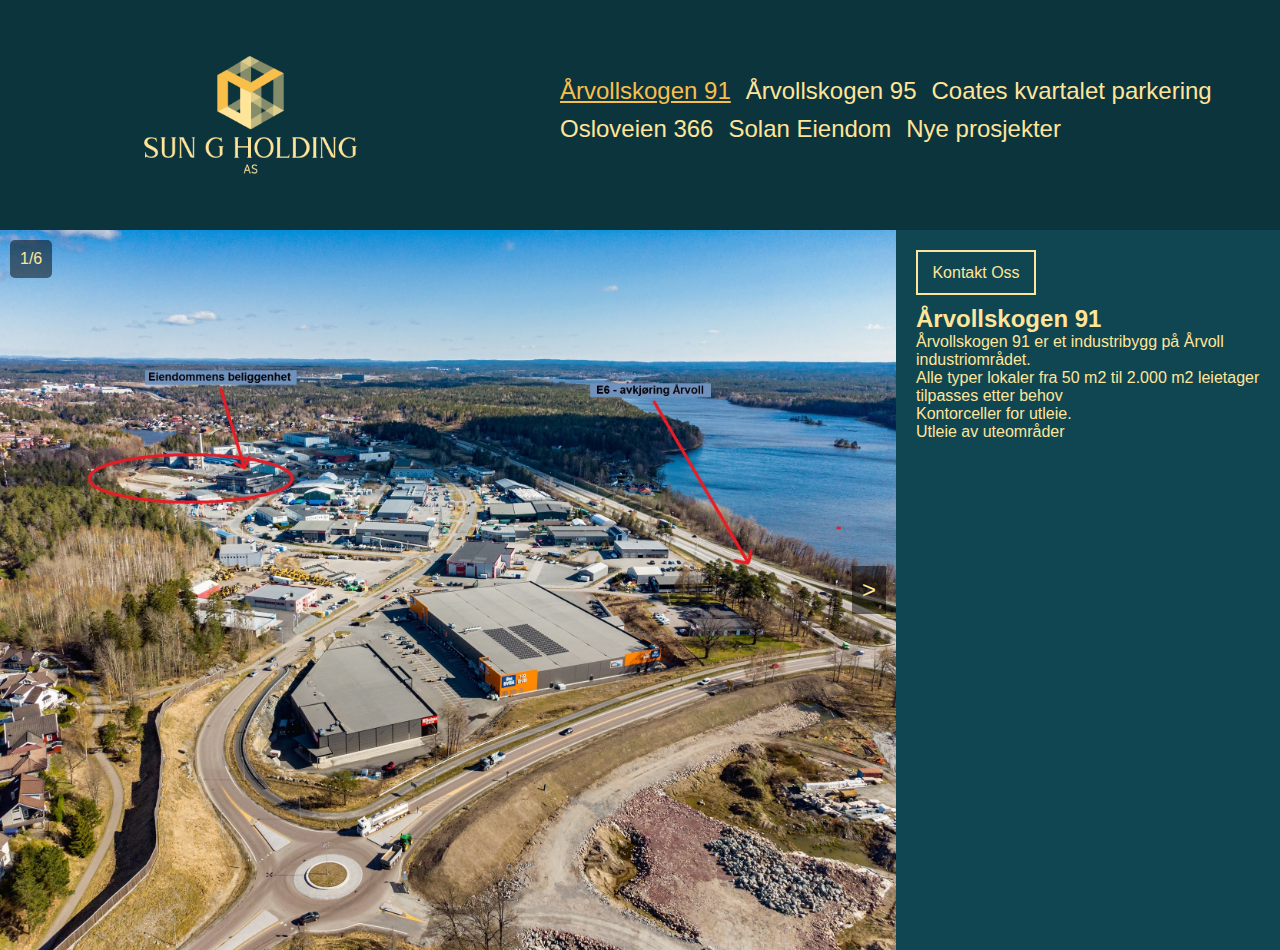
<file: index.html>
<!DOCTYPE html>
<html lang="en">
  <head>
    <meta charset="UTF-8" />
    <meta name="viewport" content="width=device-width, initial-scale=1.0" />
    <title>Sun G Holding</title>
    <link rel="stylesheet" href="style.css" />
  </head>
  <body>
    <header>
      <div class="header">
        <div class="menu-button-div">
          <!-- <span id="menu-button" style="font-size: 30px; cursor: pointer"
            >&#9776;</span
          > -->
        </div>
        <div class="leftInfo">
          <img src="sun_G_HoldingLogo.png" alt="" id="logo" />
        </div>
        <div class="rightInfo">
          <a href="#" id="årvollskogen_91" class="linkinfo">Årvollskogen 91</a>
          <a href="årvollskogen 95.html" class="linkinfo">Årvollskogen 95</a>
          <a href="coates.html" class="linkinfo">Coates kvartalet parkering</a>
          <a href="osloveien.html" class="linkinfo">Osloveien 366</a>
          <a href="#" class="linkinfo">Solan Eiendom</a>

          <a href="#" class="linkinfo">Nye prosjekter</a>
        </div>
      </div>
    </header>
    <main class="main">
      <div class="slideshow-container">
        <div class="slideshow">
          <div class="slidenumber"></div>
          <img
            src="Årvollskogen 91 markert.jpg"
            alt="bilde over Årevollskogen"
            id="main-image"
          />
        </div>
        <div class="slide-caption"></div>
        <button class="prev"><</button>
        <button class="next">></button>
      </div>
      <aside class="aside">
        <div class="side-info">
          <button
            class="linkinfo"
            id="contact"
            onclick="window.location.href='contact.html'"
          >
            Kontakt Oss
          </button>
          <h2>Årvollskogen 91</h2>
          <p>Årvollskogen 91 er et industribygg på Årvoll industriområdet.</p>
          <p>
            Alle typer lokaler fra 50 m2 til 2.000 m2 leietager tilpasses etter
            behov
          </p>
          <p>Kontorceller for utleie.</p>
          <p>Utleie av uteområder</p>
        </div>
      </aside>
    </main>
    <footer class="footer"></footer>
  </body>
  <script src="index.js"></script>
</html>
</file>
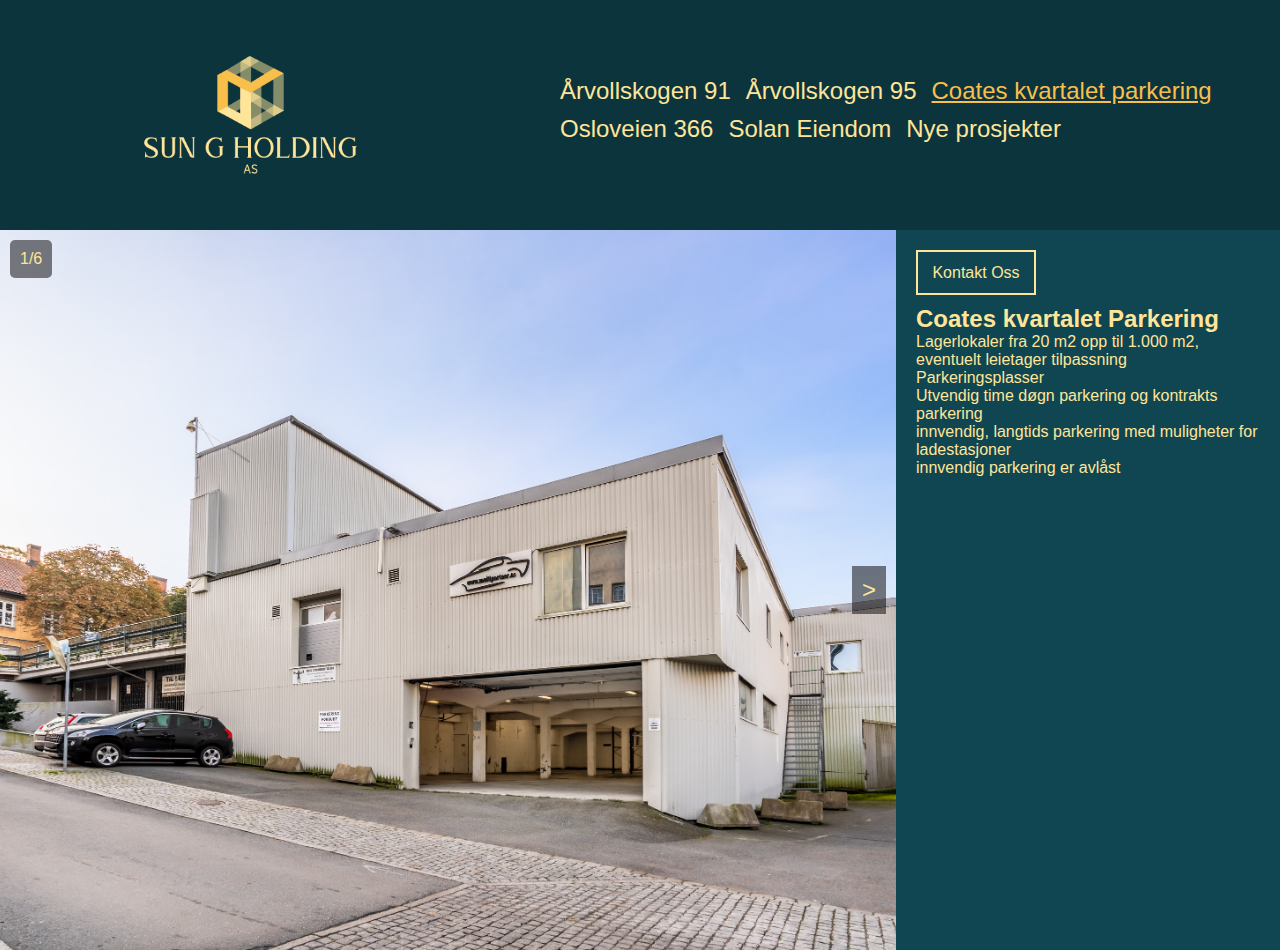
<file: coates.html>
<!DOCTYPE html>
<html lang="en">
  <head>
    <meta charset="UTF-8" />
    <meta name="viewport" content="width=device-width, initial-scale=1.0" />
    <title>Sun G Holding</title>
    <link rel="stylesheet" href="style.css" />
  </head>
  <body>
    <header>
      <div class="header">
        <div class="menu-button-div">
          <!-- <span id="menu-button" style="font-size: 30px; cursor: pointer"
            >&#9776;</span
          > -->
        </div>
        <div class="leftInfo">
          <img src="sun_G_HoldingLogo.png" alt="" id="logo" />
        </div>
        <div class="rightInfo">
          <a href="index.html" class="linkinfo">Årvollskogen 91</a>
          <a href="årvollskogen 95.html" class="linkinfo">Årvollskogen 95</a>
          <a href="coates.html" id="coatesKvartalet" class="linkinfo"
            >Coates kvartalet parkering</a
          >
          <br />
          <br />
          <a href="osloveien.html" class="linkinfo">Osloveien 366</a>
          <a href="#" class="linkinfo">Solan Eiendom</a>
          <a href="#" class="linkinfo">Nye prosjekter</a>
          <!-- <a href="contact.html" class="linkinfo">Kontakt Oss</a> -->
        </div>
      </div>
    </header>
    <main class="main">
      <div class="content-container">
        <div class="slideshow-container">
          <div class="slideshow">
            <div class="slidenumber"></div>
            <img src="Sundstredet 5 (6 of 6).jpg" id="main-image" />
          </div>
          <div class="slide-caption"></div>
          <button class="prev"><</button>
          <button class="next">></button>
        </div>
        <aside class="aside">
          <div class="side-info">
            <button
              class="linkinfo"
              id="contact"
              onclick="window.location.href='contact.html'"
            >
              Kontakt Oss
            </button>
            <h2>Coates kvartalet Parkering</h2>
            <p>
              Lagerlokaler fra 20 m2 opp til 1.000 m2, eventuelt leietager
              tilpassning
            </p>
            <p>Parkeringsplasser</p>
            <p>Utvendig time døgn parkering og kontrakts parkering</p>
            <p>
              innvendig, langtids parkering med muligheter for ladestasjoner
            </p>
            <p>innvendig parkering er avlåst</p>
          </div>
        </aside>
      </div>
    </main>
    <footer class="footer"></footer>
    <script src="coates.js"></script>
  </body>
</html>
</file>
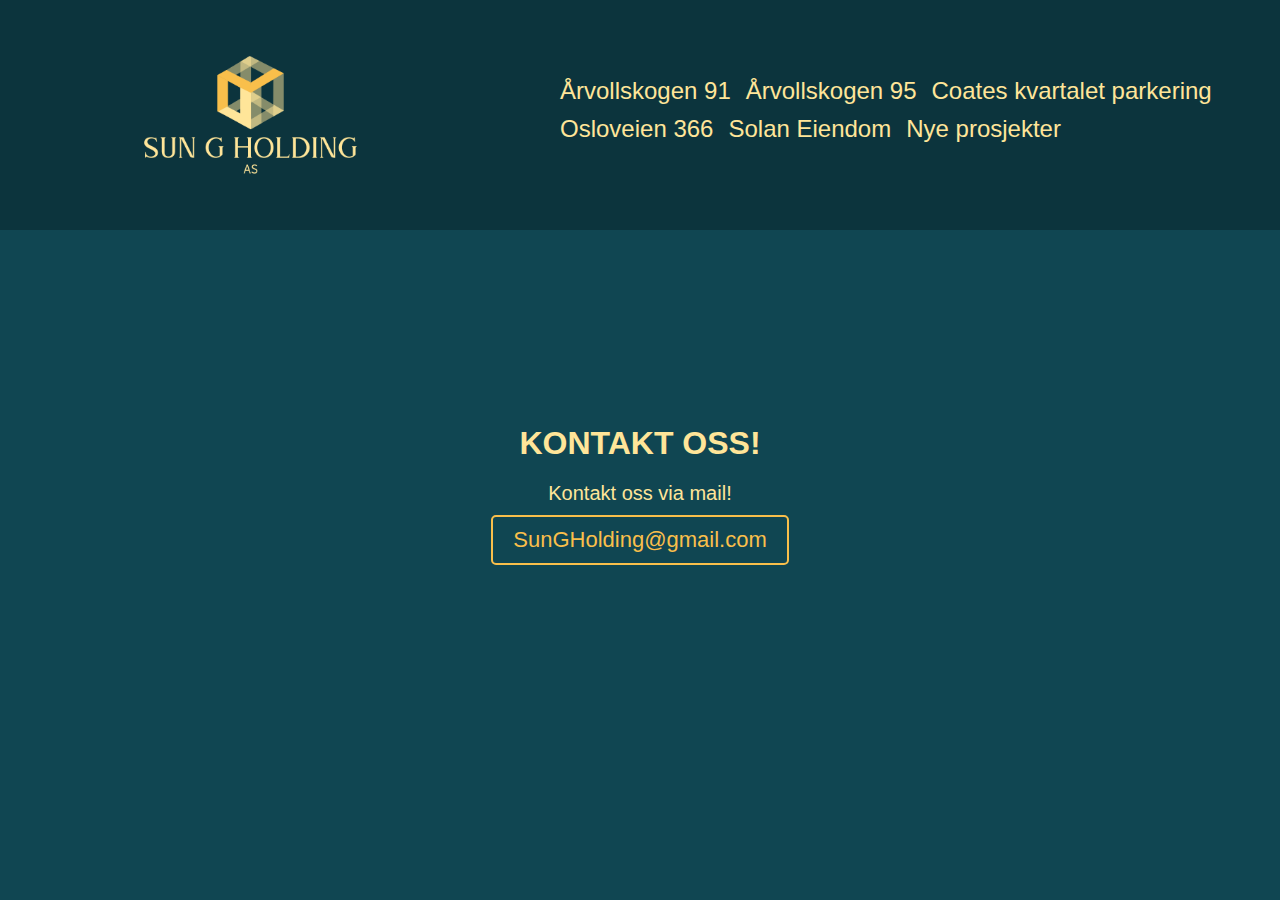
<file: contact.html>
<!DOCTYPE html>
<html lang="en">
  <head>
    <meta charset="UTF-8" />
    <meta name="viewport" content="width=device-width, initial-scale=1.0" />
    <title>Sun G Holding</title>
    <link rel="stylesheet" href="style.css" />
  </head>
  <body>
    <header>
      <div class="header">
        <div class="menu-button-div">
          <!-- <span id="menu-button" style="font-size: 30px; cursor: pointer"
            >&#9776;</span
          > -->
        </div>
        <div class="leftInfo">
          <img src="sun_G_HoldingLogo.png" alt="" id="logo" />
        </div>
        <div class="rightInfo">
          <a href="index.html" class="linkinfo">Årvollskogen 91</a>
          <a href="årvollskogen 95.html" class="linkinfo">Årvollskogen 95</a>
          <a href="coates.html" class="linkinfo">Coates kvartalet parkering</a>
          <br />
          <br />
          <a href="osloveien.html" class="linkinfo">Osloveien 366</a>
          <a href="#" class="linkinfo">Solan Eiendom</a>
          <a href="#" class="linkinfo">Nye prosjekter</a>
          <!-- <a href="contact.html" id="contacthtml" class="linkinfo" -->
          <!-- >Kontakt Oss</a -->
          <!-- > -->
        </div>
      </div>
    </header>
    <main class="main">
      <div class="contact-div">
        <h3 class="contacttitle">Kontakt Oss!</h3>
        <p class="contact-details">Kontakt oss via mail!</p>
        <a
          class="contact-details"
          id="contact-link"
          href="mailto: example@example.com"
        >
          SunGHolding@gmail.com
        </a>
      </div>
    </main>
  </body>
</html>
<!-- Lag felt med navn, tlf nr, epost, og fodselsdato og gjør sånn at det blir lagra å send epost istedet for det du har nå -->
</file>
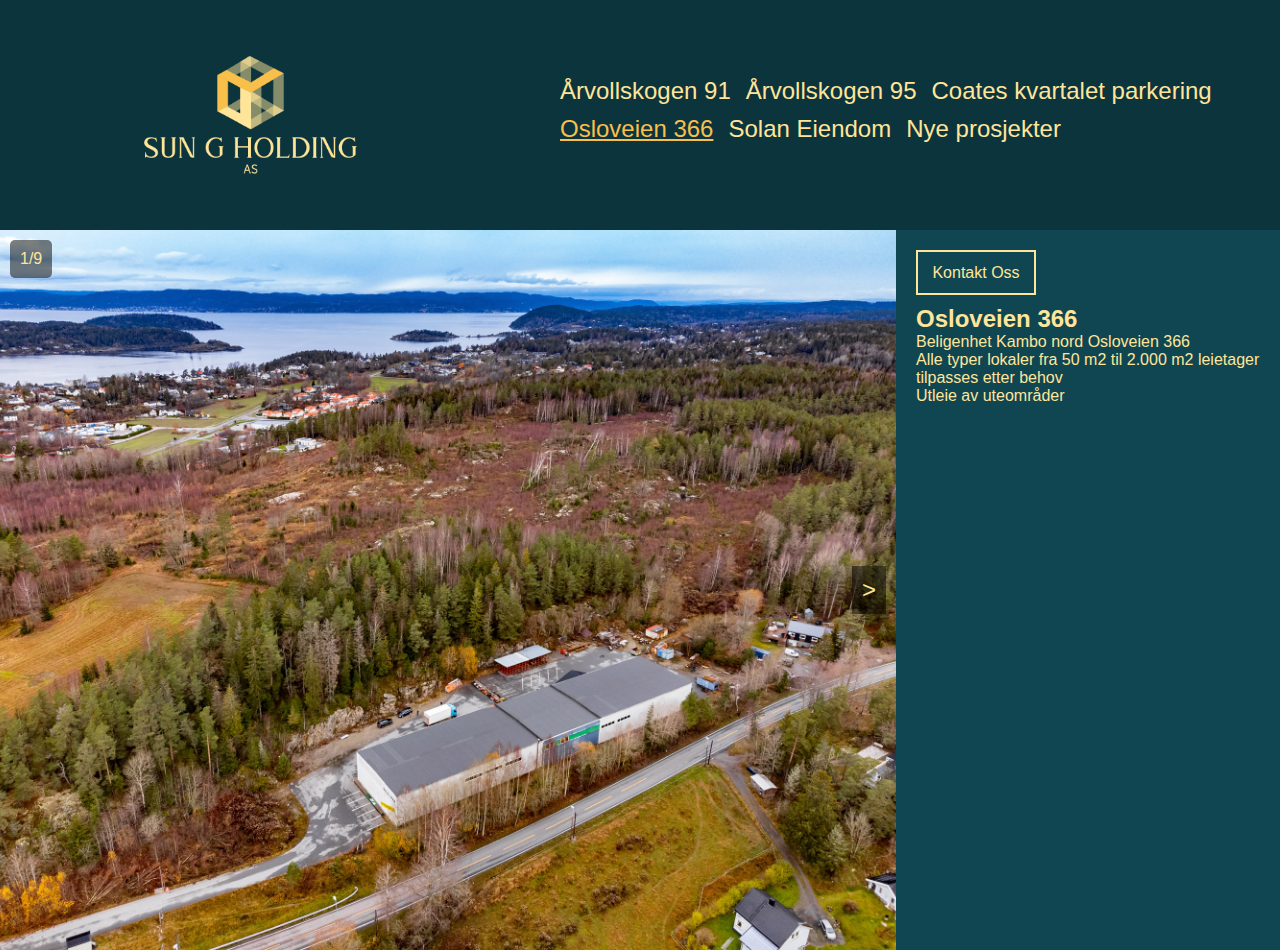
<file: osloveien.html>
<!DOCTYPE html>
<html lang="en">
  <head>
    <meta charset="UTF-8" />
    <meta name="viewport" content="width=device-width, initial-scale=1.0" />
    <title>Sun G Holding</title>
    <link rel="stylesheet" href="style.css" />
  </head>
  <body>
    <header>
      <div class="header">
        <div class="menu-button-div">
          <!-- <span id="menu-button" style="font-size: 30px; cursor: pointer"
            >&#9776;</span
          > -->
        </div>
        <div class="leftInfo">
          <img src="sun_G_HoldingLogo.png" alt="" id="logo" />
        </div>
        <div class="rightInfo">
          <a href="index.html" class="linkinfo">Årvollskogen 91</a>
          <a href="årvollskogen 95.html" class="linkinfo">Årvollskogen 95</a>
          <a href="coates.html" class="linkinfo">Coates kvartalet parkering</a>
          <a href="osloveien.html" id="osloveien" class="linkinfo"
            >Osloveien 366</a
          >
          <a href="#" class="linkinfo">Solan Eiendom</a>
          <a href="#" class="linkinfo">Nye prosjekter</a>
          <!-- <a href="contact.html" class="linkinfo">Kontakt Oss</a> -->
        </div>
      </div>
    </header>
    <main class="main">
      <div class="slideshow-container">
        <div class="slideshow">
          <div class="slidenumber"></div>
          <img
            src="009_002_Osloveien-366-0004.jpg.jpg.jpg"
            alt="bilde over Årevollskogen"
            id="main-image"
          />
        </div>
        <div class="slide-caption"></div>
        <button class="prev"><</button>
        <button class="next">></button>
      </div>
      <aside class="aside">
        <div class="side-info">
          <button
            class="linkinfo"
            id="contact"
            onclick="window.location.href='contact.html'"
          >
            Kontakt Oss
          </button>
          <h2>Osloveien 366</h2>
          <p>Beligenhet Kambo nord Osloveien 366</p>
          <p>
            Alle typer lokaler fra 50 m2 til 2.000 m2 leietager tilpasses etter
            behov
          </p>
          <p>Utleie av uteområder</p>
        </div>
      </aside>
    </main>
    <footer class="footer"></footer>
  </body>
  <script src="osloveien.js"></script>
</html>
</file>
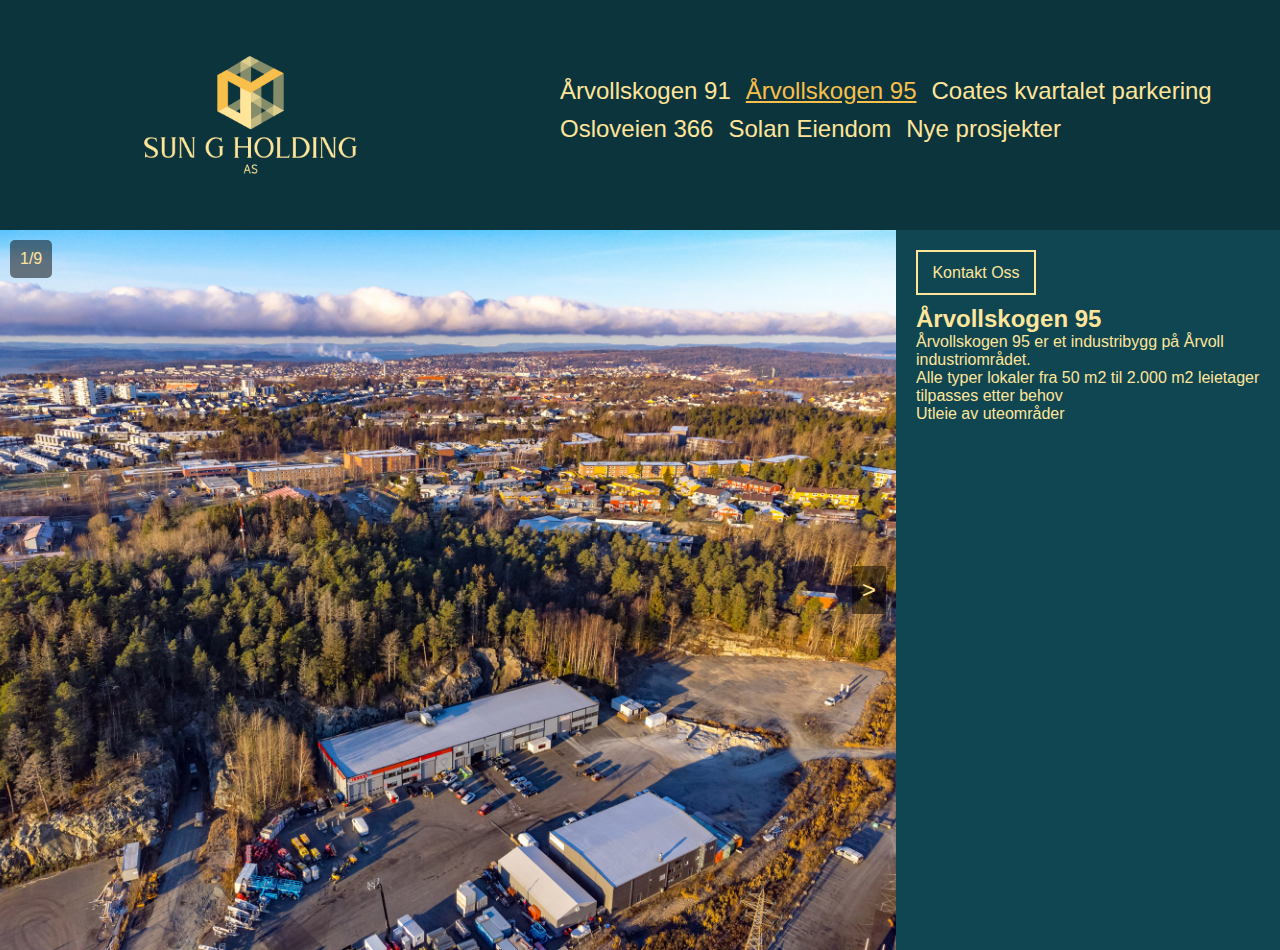
<file: årvollskogen 95.html>
<!DOCTYPE html>
<html lang="en">
  <head>
    <meta charset="UTF-8" />
    <meta name="viewport" content="width=device-width, initial-scale=1.0" />
    <title>Sun G Holding</title>
    <link rel="stylesheet" href="style.css" />
  </head>
  <body>
    <header>
      <div class="header">
        <div class="menu-button-div">
          <!-- <span id="menu-button" style="font-size: 30px; cursor: pointer"
            >&#9776;</span
          > -->
        </div>
        <div class="leftInfo">
          <img src="sun_G_HoldingLogo.png" alt="" id="logo" />
        </div>
        <div class="rightInfo">
          <a href="index.html" class="linkinfo">Årvollskogen 91</a>
          <a href="årvollskogen 95.html" id="årvollskogen_95" class="linkinfo"
            >Årvollskogen 95</a
          >
          <a href="coates.html" class="linkinfo">Coates kvartalet parkering</a>
          <br />
          <br />
          <a href="osloveien.html" class="linkinfo">Osloveien 366</a>
          <a href="#" class="linkinfo">Solan Eiendom</a>
          <a href="#" class="linkinfo">Nye prosjekter</a>
          <!-- <a href="contact.html" class="linkinfo">Kontakt Oss</a> -->
          <!-- <button class="linkinfo" id="contact">Kontakt Oss</button> -->
        </div>
      </div>
    </header>
    <main class="main">
      <div class="slideshow-container">
        <div class="slideshow">
          <div class="slidenumber"></div>
          <img
            src="Årvollskogen-95-0053.jpg"
            alt="bilde over Årevollskogen"
            id="main-image"
          />
        </div>
        <div class="slide-caption"></div>
        <button class="prev"><</button>
        <button class="next">></button>
      </div>
      <aside class="aside">
        <div class="side-info">
          <button
            class="linkinfo"
            id="contact"
            onclick="window.location.href='contact.html'"
          >
            Kontakt Oss
          </button>
          <h2>Årvollskogen 95</h2>
          <p>Årvollskogen 95 er et industribygg på Årvoll industriområdet.</p>
          <p>
            Alle typer lokaler fra 50 m2 til 2.000 m2 leietager tilpasses etter
            behov
          </p>
          <p>Utleie av uteområder</p>
        </div>
      </aside>
    </main>
    <footer class="footer"></footer>
  </body>
  <script src="årvollskogen95.js"></script>
</html>
</file>
<file: style.css>
* {
  padding: 0;
  margin: 0;
  box-sizing: border-box;
}

:root {
  --main-bg: rgb(12, 52, 61);
  --side-bg: rgb(16, 70, 82);
  --text-color: rgb(255, 229, 153);
  --hover-color: rgb(249, 191, 75);
  --fade-end-color: rgb(212, 224, 232);
}

body {
  background-color: var(--side-bg);
  font-family: "Roboto", sans-serif;
}

#årvollskogen_91,
#årvollskogen_95,
#coatesKvartalet,
#osloveien,
#contacthtml {
  text-decoration: underline;
  color: var(--hover-color);
}

.header {
  display: flex;
  background-color: var(--main-bg);
  height: 230px;
  align-items: center;
  justify-content: space-between;
  padding: 0 20px;
  overflow: hidden;
}

.header a {
  text-decoration: none;
  font-size: 24px;
  margin-right: 15px;
  color: var(--text-color);
  cursor: pointer;
}

.leftInfo {
  margin-right: 100px;
}

.rightInfo {
  display: flex;
  flex-wrap: wrap;
  max-width: 700px;
}

.rightInfo a {
  display: block;
  margin-bottom: 10px;
}

#logo {
  height: 280px;
  width: auto;
  margin-top: 1px;
  position: relative;
}

#contact {
  background-color: transparent;
  border: solid 2px var(--text-color);
  color: var(--text-color);
  width: 120px;
  font-size: 16px;
  height: 45px;
  cursor: pointer;
  margin-bottom: 10px; /* Ensure there's some space around the button */
}

#contact:hover {
  color: var(--hover-color);
  border: solid 2px var(--hover-color);
  text-decoration: underline;
}

.linkinfo {
  transition: 0.1s;
}

.linkinfo:hover {
  color: var(--hover-color);
  transform: scale(1.02);
}

.slideshow-container {
  width: 70%;
  height: 720px;
  overflow: hidden;
  position: relative;
  float: left;
}

.slideshow {
  position: relative;
  width: 100%;
  height: 100%;
}

.slideshow img {
  width: 100%;
  height: 100%;
  object-fit: cover;
}

.slidenumber {
  position: absolute;
  top: 10px;
  left: 10px;
  color: var(--text-color);
  padding: 10px;
  background: rgba(0, 0, 0, 0.5);
  border-radius: 5px;
  z-index: 2;
}

.prev,
.next {
  position: absolute;
  background-color: rgba(0, 0, 0, 0.5);
  color: var(--text-color);
  border: none;
  font-size: 24px;
  padding: 10px;
  cursor: pointer;
  z-index: 2;
}

.prev {
  top: 50%;
  left: 10px;
  transform: translateY(-50%);
  transition: 0.3s;
}

.next {
  top: 50%;
  right: 10px;
  transform: translateY(-50%);
  transition: 0.3s;
}

.prev:hover,
.next:hover {
  background-color: rgba(0, 0, 0, 0.7);
  color: var(--hover-color);
}

.mainImageDiv img {
  width: 120%;
  height: 120%;
  object-fit: cover;
  position: absolute;
  top: 50%;
  left: 50%;
  transform: translate(-50%, -50%) scale(0.9);
  pointer-events: none;
}

.menu-button-div {
  margin-left: 21px;
  color: var(--text-color);
  transition: 0.3s;
  cursor: pointer;
}

.menu-button-div:hover {
  color: var(--hover-color);
}

.aside {
  width: 30%;
  background-color: var(--side-bg);
  color: var(--text-color);
  padding: 20px;
  float: right;
  box-sizing: border-box;
  overflow-y: auto;
  position: relative;
}

.side-info {
  display: flex;
  flex-direction: column;
  justify-content: flex-start;
  height: 100%;
  position: relative;
}

.side-info h2 {
  font-size: 24px;
}

@media screen and (max-width: 1200px) {
  .header {
    height: auto;
    flex-direction: column;
    align-items: center;
  }

  .leftInfo,
  .rightInfo {
    margin: 10px 0;
  }

  #logo {
    margin: 0 auto;
  }

  .slideshow-container {
    width: 100%;
    height: auto;
  }

  .aside {
    width: 100%;
    height: auto;
    margin-top: 20px;
    float: none;
  }

  .rightInfo {
    max-width: 100%;
    justify-content: center;
  }
}

@media screen and (max-width: 768px) {
  .header a {
    font-size: 20px;
  }

  #logo {
    height: 220px;
  }

  .slideshow-container {
    height: 400px;
  }

  .aside {
    padding: 10px;
  }

  .prev,
  .next {
    font-size: 20px;
    padding: 8px;
  }
}

@media screen and (max-width: 480px) {
  .header a {
    font-size: 18px;
    margin-right: 10px;
  }

  #logo {
    height: 210px;
  }

  .slideshow-container {
    height: 250px;
  }

  .aside {
    padding: 10px;
  }

  .prev,
  .next {
    font-size: 18px;
    padding: 6px;
  }
}

.contact-div {
  display: flex;
  flex-direction: column;
  align-items: center;
  justify-content: center;
  text-align: center;
  height: 60vh;
}

.contacttitle {
  font-size: 32px;
  color: var(--text-color);
  margin-bottom: 20px;
  text-transform: uppercase;
}

.contact-details {
  font-size: 20px;
  color: var(--text-color);
  margin-bottom: 10px;
}

#contact-link {
  font-size: 22px;
  color: var(--hover-color);
  text-decoration: none;
  border: 2px solid var(--hover-color);
  padding: 10px 20px;
  border-radius: 5px;
  transition: color 0.3s, background-color 0.3s, border-color 0.3s;
}

#contact-link:hover {
  color: var(--side-bg);
  background-color: var(--hover-color);
  border-color: var(--hover-color);
}
</file>
